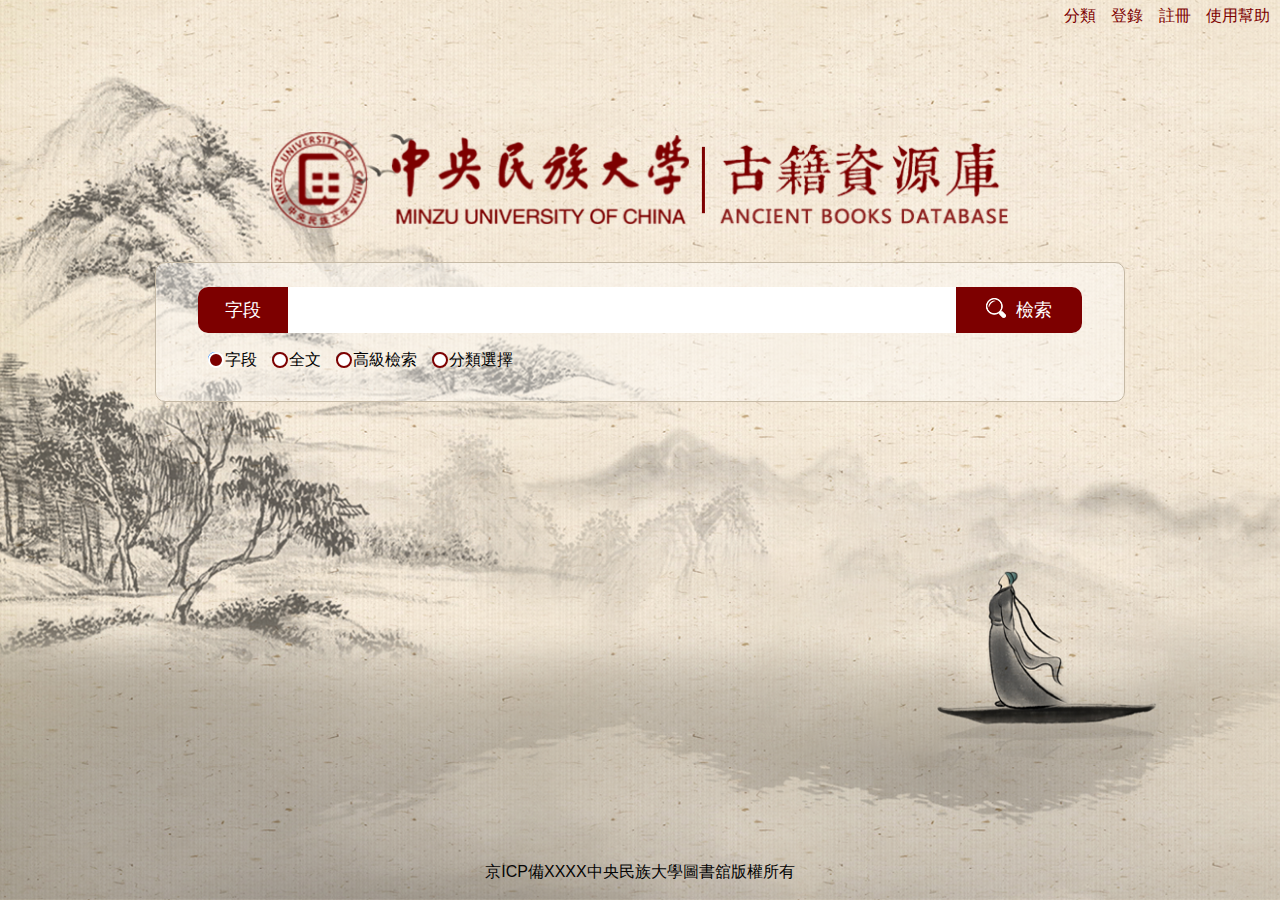
<file: page/index/index.html>
<!DOCTYPE html>
<html lang="en">
<head>
    <meta charset="UTF-8">
    <title>中央名族大学古籍资源库</title>
    <link rel="stylesheet" href="../../common/css/reset.css">
    <link rel="stylesheet" href="./css/indexStyle.css">
</head>
<body>   
    <div class="outer_container">
        <div class="nav_container">
            <div class="nav">
                <a href="#">分類 </a>
                <a href="#">登錄 </a>
                <a href="#">註冊 </a>
                <a href="#">使用幫助 </a>
            </div>
        </div>
        <div class="logo_container"> 
            <img src="../../images/index_img/logo.png" alt="">
        </div>
        <div class="search_container">
            <div class="search_container_sub">
                <div class="search_frame">
                    <ul>
                        <li class="search_frame_val">字段</li>
                        <li><input type="text"></li>
                        <li><img src="../../images/index_img/ser.png"/>&nbsp;&nbsp;檢索</li>
                    </ul>
                </div>
                <div class="search_radio">
                    <form action="" method="get" class="search_radio_getVal">  
                        <label><input name="Fruit" type="radio" value="字段" checked/> 字段 </label> 
                        <label><input name="Fruit" type="radio" value="全文" /> 全文 </label> 
                        <label><input name="Fruit" type="radio" value="高級檢索" /> 高級檢索 </label> 
                        <label><input name="Fruit" type="radio" value="分類選擇" /> 分類選擇 </label>   
                    </form> 
                </div>
            </div>
        </div>
        <div class="footer_container">
            京ICP備XXXX中央民族大學圖書舘版權所有
        </div>
    </div>
    <script src="../js/jquery-3.3.1.min.js"></script>
    <script src="./js/animation.js"></script>
</body>
</html>
</file>
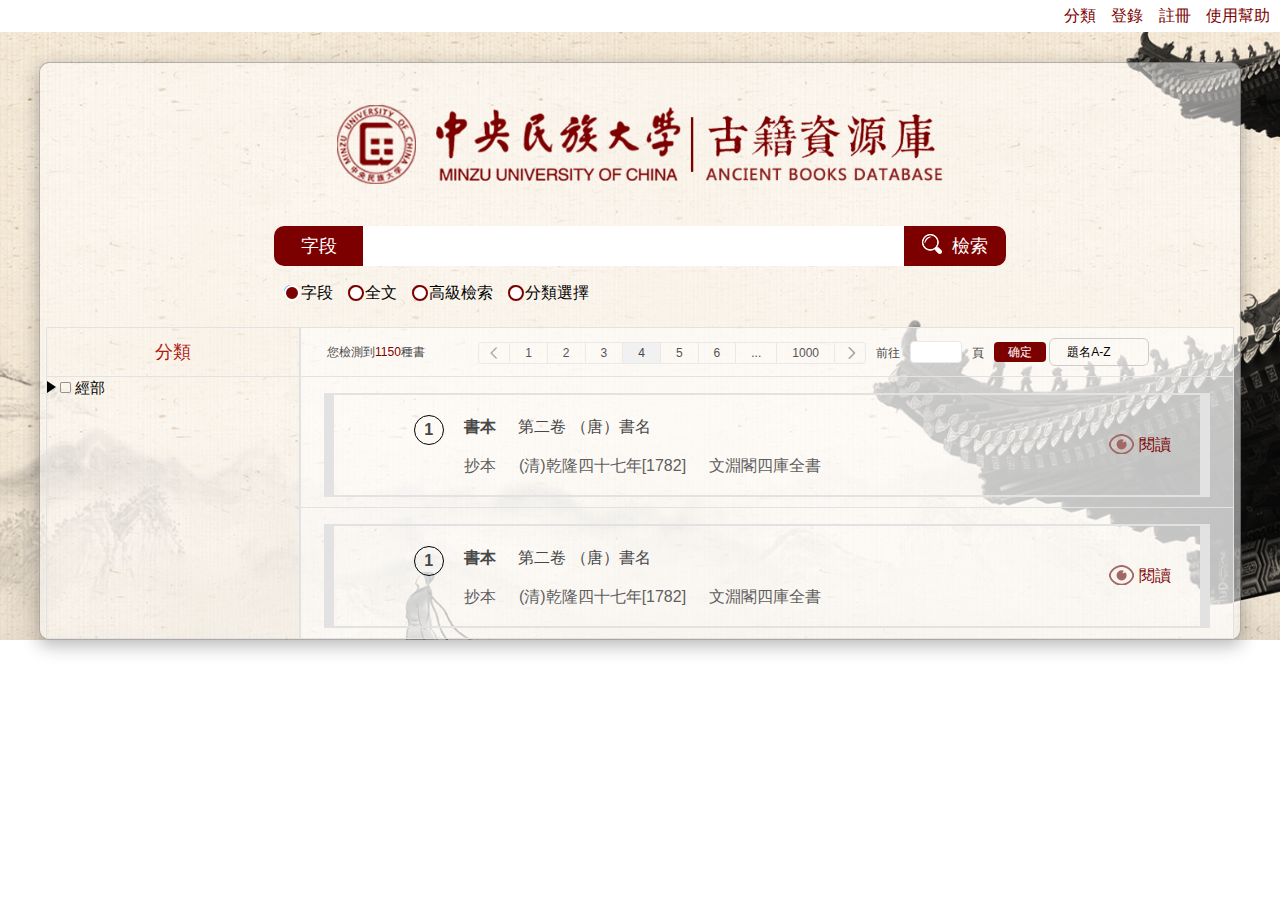
<file: page/search/index.html>
<!DOCTYPE html>
<html lang="en">
<head>
    <meta charset="UTF-8">
    <title>高级检索</title>
    <link rel="stylesheet" href="../../common/css/reset.css">
    <link rel="stylesheet" href="./indexStyle.css">
    <link rel="stylesheet" href="../../common/css/pagination.css"> 
</head>
<body>   
    <div class="outer_container"> 
            <div class="nav_container">
                    <div class="nav">
                        <a href="#">分類 </a>
                        <a href="#">登錄 </a>
                        <a href="#">註冊 </a>
                        <a href="#">使用幫助 </a>
                    </div>
            </div>
            <div class="outer_container_content">
                    <div class="logo_container"> 
                            <img src="../../images/index_img/logo.png" alt="">
                    </div>
                    <div class="search_container_sub">
                        <div class="search_frame">
                            <ul>
                                <li class="search_frame_val">字段</li>
                                <li><input type="text"></li>
                                <li><img src="../../images/index_img/ser.png"/>&nbsp;&nbsp;檢索</li>
                            </ul>
                        </div>
                        <div class="search_radio">
                            <form action="" method="get" class="search_radio_getVal">  
                                <label><input name="Fruit" type="radio" value="字段" checked/> 字段 </label> 
                                <label><input name="Fruit" type="radio" value="全文" /> 全文 </label> 
                                <label><input name="Fruit" type="radio" value="高級檢索" /> 高級檢索 </label> 
                                <label><input name="Fruit" type="radio" value="分類選擇" /> 分類選擇 </label>   
                            </form> 
                        </div>
                    </div>
                    <div class="main_container">
                        <div class="main_container_leftBox">
                            <div class="main_left_header">分類</div>
                            <div class="main_left_content">
                                <div class="classify_wrap">
                                    <ul class="classify_area">
                                        <li class="classify_option">
                                            <img src="../../images/search/sanjiao.png" alt="" class="state_img">
                                            <img src="../../images/search/weixuanzhong.png" class="no_pitch_on" alt="">
                                            <span>經部</span>
                                            <ul>
                                                <li>叢編</li>
                                                <li>易類</li>
                                                <li>書類</li>
                                                <li>詩類</li>
                                                <li>周禮類</li>
                                                <li>儀禮類</li>
                                                <li>禮記類</li>
                                                <li>三禮總義類</li>
                                                <li>雜禮書類</li>
                                                <li>春秋類</li>
                                                <li class="classify_option">
                                                    <img src="../../images/search/sanjiao.png" alt="" class="state_img">
                                                    <span>四書類</span>
                                                    <ul>
                                                        <li><span>叢編</span></li>
                                                        <li><span>雜禮書類</span></li>
                                                    </ul>
                                                </li>
                                                <li><span>孝經類</span></li>
                                                <li><span>五經總義類</span></li>
                                                <li class="classify_option">
                                                    <img src="../../images/search/sanjiao.png" alt="" class="state_img">
                                                    <span>小學類</span>
                                                    <ul>
                                                        <li><span>叢編</span></li>
                                                        <li><span>雜禮書類</span></li>
                                                    </ul>
                                                </li>
                                                <li><span>識緯類</span></li>
                                            </ul>
                                        </li>
                                    </ul>
                                </div>
                            </div>
                        </div>
                        <div class="main_container_rightBox">
                            <div class="main_right_header">
                                <span class="main_header_spanSty">您檢測到<b>1150</b>種書</span>	
                                <div class="ht-page"></div>
                                <select name="" id="">
                                    <option>題名A-Z</option>
                                    <option>著者A-z</option> 
                                </select>
                            </div>
                            <div class="main_branchesPage"></div>
                            <div class="main_right_content">
                                <div class="main_needContent">
                                    <p>1</p>
                                    <dl>
                                        <dt>
                                            <b>書本</b>
                                            <span>第二卷</span>
                                            <span>（唐）書名</span>  
                                        </dt>
                                        <dd>
                                            <span>抄本</span>
                                            <span>(清)乾隆四十七年[1782]</span>
                                            <span>文淵閣四庫全書</span>
                                        </dd>
                                    </dl>
                                    <div class="main_content_readBut">
                                        <img src="../../images/search/yuedu.png" alt="">
                                        閱讀
                                    </div>
                                </div>
                            </div>
                            <div class="main_right_content">
                                <div class="main_needContent">
                                    <p>1</p>
                                    <dl>
                                        <dt>
                                            <b>書本</b>
                                            <span>第二卷</span>
                                            <span>（唐）書名</span>  
                                        </dt>
                                        <dd>
                                            <span>抄本</span>
                                            <span>(清)乾隆四十七年[1782]</span>
                                            <span>文淵閣四庫全書</span>
                                        </dd>
                                    </dl>
                                    <div class="main_content_readBut">
                                        <img src="../../images/search/yuedu.png" alt="">
                                        閱讀
                                    </div>
                                </div>
                            </div>
                          
                        </div>
                    </div>
            </div>
    </div>
    <script src="../js/jquery-3.3.1.min.js"></script>
    <script src="../../common/js/pagination.js"></script>
    <script src="./index.js"></script>
</body>
</html>
</file>
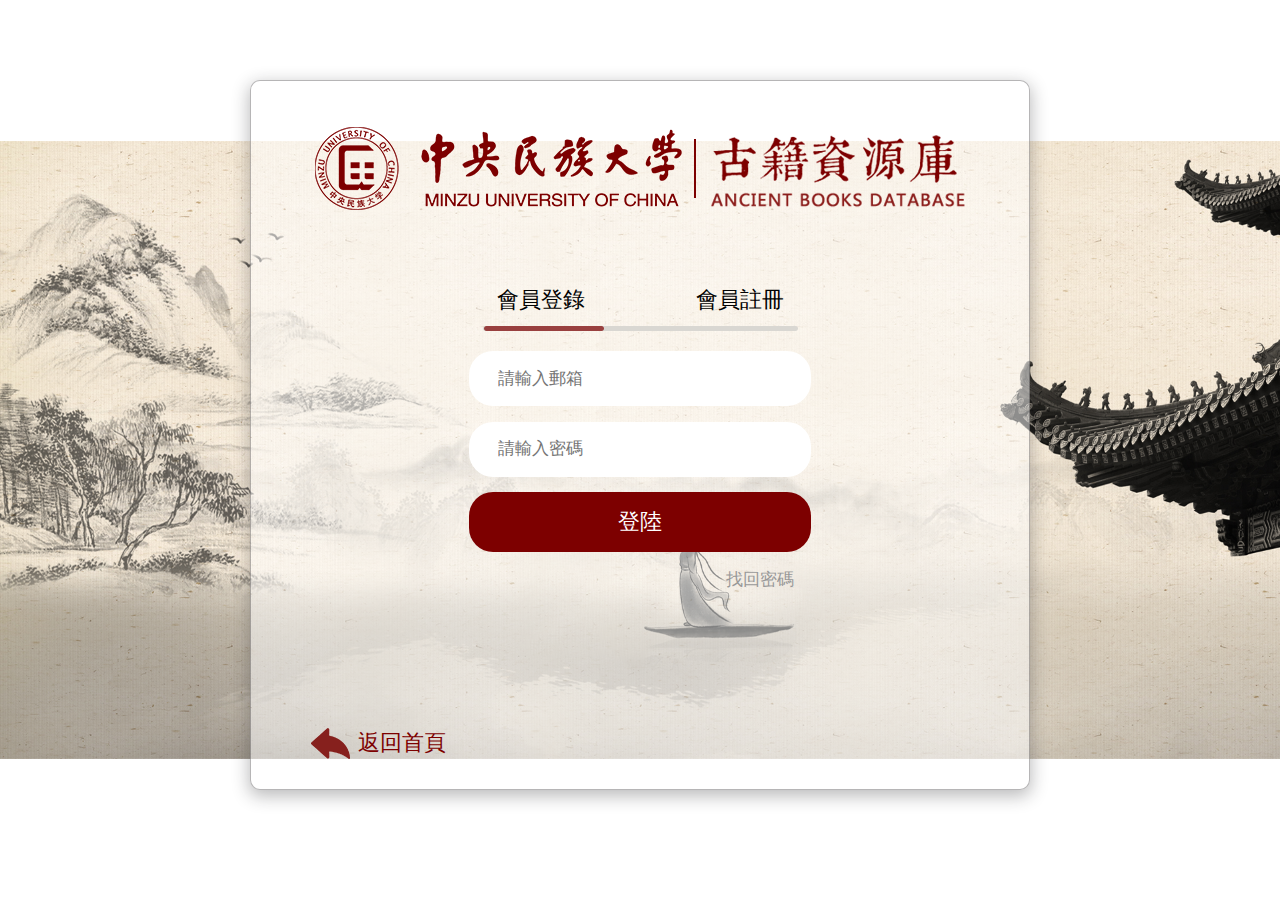
<file: page/register/registerPage.html>
<!DOCTYPE html>
<html lang="en">
<head>
    <meta charset="UTF-8">
    <title>登陆页面</title>
    <link rel="stylesheet" href="css/registerStyle.css">
</head>
<body>
    <div class="wrapper">
        <div class="register_box">
            <div class="login">
                <img src="../../images/Login&Register/logo.png" alt="">
            </div>
            <div class="login_con_box">
                <div class="login_option">
                    <div class="login_way">
                        <div class="login_way_left">會員登錄</div>
                        <div class="login_way_right">會員註冊</div>
                    </div>
                    <div class="pitch_on_style">
                        <img src="../../images/Login&Register/default_icon.png" alt="">
                        <img src="../../images/Login&Register/pitch_on_icon.png" class="pitch_on_left" alt="">
                        <img src="../../images/Login&Register/pitch_on_icon.png" class="pitch_on_right" alt="">
                    </div>
                </div>
            </div>

            <!--会员登录-->
            <div class="login_import_area">
                <input type="text" placeholder="請輸入郵箱">
                <input type="text" placeholder="請輸入密碼">
                <button>登陸</button>
                <p class="find_password">找回密碼</p>
            </div>

            <!--会员注册-->
            <div class="register_import_area_wrap">
                <div class="register_import_area">
                    <input type="text" placeholder="用戶名（郵箱）" class="register_import_input">
                    <input type="text" placeholder="請輸入密碼" class="register_import_input">
                    <input type="text" placeholder="請確認密碼" class="register_import_input">
                    <div class="auth_code_area">
                        <input type="text" placeholder="驗證碼" class="input_auth_code">
                        <input type="text" class="auth_code">
                    </div>
                    <button>登陸</button>
                </div>
            </div>


            <div class="back_home_page">
                <img src="../../images/Login&Register/back_icon.png" alt="">
                <span>返回首頁</span>
            </div>
        </div>
    </div>
</body>
<script type="text/javascript" src="../js/jquery-3.3.1.min.js"></script>
<script type="text/javascript" src="js/register.js"></script>

</html>
</file>
<file: page/index/css/indexStyle.css>
html{
    height: 100%;
}
body{
    height: 100%;
}
.outer_container{
    width: 100%;
    height: 100%;
    min-width: 970px;
    background: blanchedalmond;
    background-image: url(../../../images/index_img/back_index.png);
    background-size:cover; 
}

.nav_container{
    height: 32px; 
    position: relative; 
}
.nav_container .nav{
    height: 100%;
    text-align: right;
    width:900px; 
    position: absolute;
    right: 10px;
}
.nav_container .nav a{
    display: inline-block;
    height: 100%; 
    line-height: 32px;
    margin-left: 12px; 
    font-size: 16px;
    color: #7d0000;
}
.logo_container{
    height: 96px;
    text-align: center;
    padding-top: 100px;
    padding-bottom: 18px;
}
.logo_container img{
    height: 100%;
}
.search_container{
    width: 968px;
    height: 138px;
    background: rgba(255,255,255,0.4);
    border-radius: 10px;
    margin:16px auto;
    border: 1px #c6baa6 solid;
}
.search_container_sub{
    width: 884px;
    padding: 24px; 
    margin: auto;
}
.search_frame{
    height: 46px;
    border-radius: 10px;
    overflow: hidden;
}
.search_frame ul{
    height: 100%;
    width: 100%;
    display: flex;
    justify-content: space-between;
    background: #ffffff;
} 
.search_frame ul li{
    height: 100%;
    line-height: 46px;
    font-size: 18px;
}
.search_frame ul li:nth-child(1){
    width: 90px;
    background: #7d0000;
    color: #ffffff;
    text-align: center;
}
.search_frame ul li:nth-child(2){
    width:668px;
    background: #c6baa6; 
}
.search_frame ul li:nth-child(2) input{
    width:100%;
    height: 100%;
    display: block;
    background: #ffffff; 
    border: none;
    outline: none;
    text-indent: 1em;
}
.search_frame ul li:nth-child(3){
    width: 126px;
    background: #7d0000;
    color: #ffffff;
    text-align: center;
    cursor: pointer;
}
.search_frame ul li:nth-child(3) img{
    vertical-align: -2px;
}
.search_radio{
    padding-top: 18px;
}
.search_radio label{
    padding-left: 10px; 
    font-size: 16px;
    color: #030303;
    cursor: pointer;
}
.search_radio label input{ 
    background: red;
}
 
.footer_container{
    position: absolute;
    bottom: 16px;
    font-size: 16px;
    color: #040404;
    width: 100%;
    text-align: center;
}

    /* appearance: none; */
    /* -webkit-appearance: none; */
label input[type="radio"] {
    outline: none;
    margin: 0;
    border: 2px solid #7d0000;
}

label input[type="radio"]:after {
    display: block;
    content: "";
    width: 12px;
    height: 12px;
    background:#ffffff;
    border-radius: 50%;
    border: 2px solid #7d0000;
}

label input[type="radio"]:checked:after {
    background: #7d0000;
    border: 2px solid #fff;
}
</file>
<file: page/search/indexStyle.css>
html{
    height: 100%;
}
body{
    height: 100%;
}
*{
    margin:0;
    padding:0;
    list-style: none;
}
.outer_container{
    width: 100%;
    /* height: auto; */
    /* min-height: 100%; */
    min-width: 1200px;
    background: #ffebcd;
    background-image: url(../../images/index_img/back_index.png);
    background-size:cover;
    background-repeat :no-repeat ; 
    background-position: right bottom ;
    background-attachment:fixed; 
}
.nav_container{
    height: 32px; 
    position: relative; 
    background: #ffffff;
    margin-bottom: 30px;
}
.nav_container .nav{
    height: 100%;
    text-align: right;
    width:900px; 
    position: absolute;
    right: 10px;
}
.nav_container .nav a{
    display: inline-block;
    height: 100%; 
    line-height: 32px;
    margin-left: 12px; 
    font-size: 16px;
    color: #7d0000;
}
.outer_container_content{
	width: 1200px;
	/* height: 1053px; */
	box-shadow: 0px 5px 17.1px 0.9px 
		rgba(28, 26, 29, 0.3);
	border: solid 1px rgba(28, 26, 29, 0.32); 
    background: rgba(255,255,255,0.5);
    margin: auto;
    border-radius: 10px;
    overflow: hidden;
}
.logo_container{
    height: 79px;
    text-align: center;
    padding-top: 42px;
    padding-bottom: 18px;
}
.logo_container img{
    height: 100%;
}
.search_container_sub{
    width: 732px;
    padding: 24px; 
    margin: auto;
}
.search_frame{
    height: 40px;
    border-radius: 10px;
    overflow: hidden;
}
.search_frame ul{
    height: 100%;
    width: 100%;
    display: flex;
    justify-content: space-between;
    background: #ffffff;
} 
.search_frame ul li{
    height: 100%;
    line-height: 40px;
    font-size: 18px;
}
.search_frame ul li:nth-child(1){
    width: 110px;
    background: #7d0000;
    color: #ffffff;
    text-align: center;
}
.search_frame ul li:nth-child(2){
    width:668px;
    background: #c6baa6; 
}
.search_frame ul li:nth-child(2) input{
    width:100%;
    height: 100%;
    display: block;
    background: #ffffff; 
    border: none;
    outline: none;
    text-indent: 1em;
}
.search_frame ul li:nth-child(3){
    width: 126px;
    background: #7d0000;
    color: #ffffff;
    text-align: center;
    cursor: pointer;
}
.search_frame ul li:nth-child(3) img{
    vertical-align: -2px;
}
.search_radio{
    padding-top: 18px;
}
.search_radio label{
    padding-left: 10px; 
    font-size: 16px;
    color: #030303;
    cursor: pointer;
}
.search_radio label input{ 
    background: red;
}
.search_radio label input[type="radio"] {
    outline: none;
    margin: 0;
    border: 2px solid #7d0000;
}

.search_radio label input[type="radio"]:after {
    display: block;
    content: "";
    width: 12px;
    height: 12px;
    background:#ffffff;
    border-radius: 50%;
    border: 2px solid #7d0000;
}

.search_radio label input[type="radio"]:checked:after {
    background: #7d0000;
    border: 2px solid #fff;
} 
.main_container{
    width: 99%;
    margin: auto;
    display: flex;
    justify-content: space-between;
}
.main_container_leftBox{
    width: 254px; 
    box-sizing: border-box;
    border: 1px #e2e2e2 solid;
    /* background: rgba(255,255,255,0.2) */
}
.main_container_rightBox{
    width: 100%;
    box-sizing: border-box;
    background:rgba(255,255,255,0.5);
    border: 1px #e2e2e2 solid;
}
.main_left_header,.main_right_header{
    height: 48px;
    line-height: 48px;
}
.main_left_header{
    text-align: center;
    font-size: 18px;
    color:#ae1a10;
}
.main_left_content{
    border-top:1px #e2e2e2 solid; 
}
.main_right_content{
    border-top:1px #e2e2e2 solid; 
}
.main_header_spanSty{
    padding-left: 26px;
}
.main_header_spanSty b{
    color: #7d0000;
    font-weight: normal;
}
.main_right_header select {
    background: transparent;
    width: 100px;
    padding: 5px;
    padding-right: 20px;
    font-size: 12px;
    border: 1px solid #ccc;
    height: 28px;
    border-radius: 6px;
    text-indent: 1em;
    outline: 0; 
    appearance:none;
    -moz-appearance:none;
    -webkit-appearance:none; 
    background: url("http://ourjs.github.io/static/2015/arrow.png") no-repeat scroll right center transparent;
 }
 .main_needContent{
     border-top: 2px solid #e2e2e2;
     border-left: 10px solid #e2e2e2;
     border-bottom: 2px solid #e2e2e2;
     border-right: 10px solid #e2e2e2;
     height: 80px;
     padding-top: 20px;
     width: 93%;
     margin: auto;
     margin-top: 16px;
     display: flex; 
     margin-bottom: 10px;
 }
 .main_needContent>p{
     width: 28px;
     height: 28px; line-height: 28px;
     font-size: 16px;
     text-align: center;
     margin-left:80px;
     font-weight: 800;
     border:1px solid #000000;
     border-radius: 50%; 
 }
 .main_needContent dl{
     padding-left:20px;
     font-size: 16px;
 }
 .main_needContent dl dt{
    font-size: 16px;
    padding-bottom: 18px;
 }
 .main_needContent dl dt b{
    padding-right: 18px;
 }
 .main_needContent dl dd span{
    font-size: 16px;
    color: #5f5e5e;
    padding-right: 20px;
 }
 .main_content_readBut{
     height: 100%;
     width: 38%;
     text-align: right; 
     line-height: 60px;
     font-size: 16px;
     color: #7d0000;
 }
 .main_content_readBut img{
     vertical-align: -4px;
 }
.classify_wrap{
    width: 300px;
    margin: 0 auto;
}
.classify_area{
    list-style: none;
    color: #626160;
    font-size: 15px;
}
.classify_option{
    font-size: 15px;
    color: #020202;
    cursor: pointer;
}
.classify_option ul{
    display: none;
    padding-left:20px;
}
.tree-show>ul{
    display: block;
}
</file>
<file: common/css/pagination.css>
.ht-page { 
    padding-left: 50px;
    text-align: center;
    display: inline-block;
}

.ht-page span {
	vertical-align: middle
}

.ht-page a {
	text-decoration: none;
	color: #555;
	outline: 0
}

.ht-page .pagebtn {
	width: 52px;
	height:20px;
	background: #7d0000;
	border: 0;
	border-radius: 4px;
	color: #fff;
	font-size: 12px;
	cursor: pointer
}

.ht-page .pagebtn:hover {
	background: #7d0000;
}

.ht-page .previous {
	display: inline-block;
	height: 20px;
	line-height: 20px;
	border: 1px solid #e9e9e9;
	border-bottom-left-radius: 4px;
	border-top-left-radius: 4px;
    background: url(../../images/search/left_arrows2.png) no-repeat center;
    background-size: 12px 12px;
}

.ht-page .previous.disable {
	display: inline-block;
	padding: 0 15px;
	background: url(../../images/search/left_arrows2.png) no-repeat center;
	cursor: default;
    background-size: 12px 12px;
}

.ht-page .previous.disable:hover {
	background: url(../../images/search/left_arrows1.png) no-repeat center;
    background-size: 12px 12px;
}

.ht-page .previous:hover {
	background: url(../../images/search/left_arrows1.png) no-repeat center;
    background-size: 12px 12px;
}

.ht-page .previous a {
	display: inline-block;
	height:20px;
	line-height: 20px;
	padding: 0 15px
}

.ht-page .next {
	display: inline-block;
	height: 20px;
	line-height: 20px;
	border: 1px solid #e9e9e9;
	border-left: 0;
	border-bottom-right-radius: 4px;
	border-top-right-radius: 4px;
    background: url(../../images/search/right_arrows2.png) no-repeat center;
    background-size:12px 12px;
}

.ht-page .next:hover {
	background: url(../../images/search/right_arrows1.png) no-repeat center;
    background-size:12px 12px;
}

.ht-page .next.disable {
	display: inline-block;
	padding: 0 15px;
	cursor: default;
	background: url(../../images/search/right_arrows2.png) no-repeat center;
    background-size:12px 12px;
}

.ht-page .next.disable:hover {
	background: url(../../images/search/right_arrows2.png) no-repeat center;
    background-size:12px 12px;
}

.ht-page .next a {
	display: inline-block;
	height: 20px;
	line-height: 20px;
	padding: 0 15px
}

.ht-page .num {
	display: inline-block;
	height: 20px;
	line-height: 20px;
	border: 1px solid #e9e9e9;
	border-left: 0
}

.ht-page .num.current {
	padding: 0 15px;
	background: #f1f1f1
}

.ht-page .num a {
	display: inline-block;
	height: 20px;
	line-height: 20px;
	padding: 0 15px
}

.ht-page .num a:hover {
	color: #555;
	background: #f1f1f1
}

.ht-page .dots {
	display: inline-block;
	height: 20px;
	line-height: 20px;
	border: 1px solid #e9e9e9;
	border-left: 0;
	padding: 0 15px
}

.ht-page .total {
	margin-left: 20px;
	margin-right: 10px
}

.ht-page .total.total_page {
	margin-left: 5px;
	margin-right: 5px
}

.ht-page .page_jump {
	margin: 0 10px
}

.ht-page .pageInput {
	width: 50px;
	height:20px;
	border: 1px solid #e9e9e9;
    outline: #7d0000;
	border-radius: 4px;
	text-align: center
}

.ht-page .pageInput:focus {
	border: 1px solid #7d0000
}

@media screen and (max-width:799px) {
	.ht-page {
		padding: 10px 0
	}

	.ht-page .dots,.ht-page .num,.ht-page .total {
		display: none
	}

	.ht-page .num.current {
		display: inline-block;
		padding: 0 10px
	}

	.ht-page .total.total_page {
		display: inline-block
	}

	.ht-page .pageInput,.ht-page .pagebtn {
		width: 40px
	}

	.ht-page .pagebtn {
		display: none
	}

	.ht-page .page_jump {
		margin: 0 5px
	}
}
</file>
<file: page/register/css/registerStyle.css>
*{
    margin: 0;
    padding: 0;
}
html{
    height: 100%;
}
body{
    height: 100%;
}
.wrapper{
    width: 100%;
    height: 100%;
    background: url("../../../images/index_img/back_index.png") center center no-repeat;
    background-size:contain;
    padding-top: 80px;
    box-sizing: border-box;
}
.register_box{
    width: 778px;
    height: 708px;
    background-color: rgba(255,255,255,0.5);
    box-shadow: 0 5px 17.1px 0.9px
    rgba(28, 26, 29, 0.3);
    border-radius: 10px;
    border: solid 1px rgba(28, 26, 29, 0.32);
    margin: 0 auto;
    position: relative;
}
.login{
    width: 650px;
    height: 84px;
    margin: 0 auto;
    margin-top: 46px;
}
.login_con_box{
    width: 343px;
    margin: 0 auto;
    margin-top: 78px;
    display: flex;
    flex-direction: column;
}
.login_option{
    width: 100%;
    display: flex;
    flex-direction:column;
}
.login_way{
    width: 100%;
    height: 22px;
    font-size: 22px;
    color: #020202;
    line-height: 22px;
    display: flex;
    flex-direction: row;
    justify-content: space-between;
    padding: 0 28px;
    box-sizing: border-box;
}
.pitch_on_style{
    display: flex;
    flex-direction: row;
    justify-content: center;
    margin-top: 15px;
    position: relative;
    /*background-color: pink;*/
}
.pitch_on_left{
    position: absolute;
    top: 0;
    left: 15px;
}
.pitch_on_right{
    position: absolute;
    top: 0;
    right: 15px;
    display: none;
}
.login_way_left,
.login_way_right{
    cursor: pointer;
}

/*会员登陆*/
.login_import_area{
    width: 343px;
    height: 240px;
    display: flex;
    flex-direction: column;
    justify-content: space-between;
    margin: 0 auto;
    margin-top: 20px;
}
.login_import_area input,
.register_import_input {
    width: 342px;
    height: 55px;
    background-color: #ffffff;
    border-radius: 24px;
    font-size: 17px;
    color: #989898;
    border: 0;
    outline: none;
    padding-left: 29px;
    box-sizing: border-box;
}
.login_import_area button,
.register_import_area button
{
    width: 342px;
    height: 60px;
    background-color: #7d0000;
    border-radius: 24px;
    font-size: 22px;
    color: #fff;
    border: 0;
    outline: none;
    cursor: pointer;
}
/*会员注册*/
.register_import_area{
    width: 343px;
    height: 350px;
    display: flex;
    flex-direction: column;
    justify-content: space-between;
    margin: 0 auto;
    margin-top: 20px;
}
.register_import_area_wrap{
    display: none;
}
.auth_code_area{
    width: 343px;
    display: flex;
    flex-direction: row;
    justify-content: space-between;
}
.input_auth_code{
    width: 187px;
    height: 60px;
    background-color: #ffffff;
    border-radius: 24px;
    font-size: 17px;
    color: #989898;
    border: 0;
    outline: none;
    padding-left: 29px;
    box-sizing: border-box;
}
.auth_code{
    width: 147px;
    height: 60px;
    background-color: #ffffff;
    border-radius: 24px;
    font-size: 17px;
    color: #989898;
    border: 0;
    outline: none;
    padding-left: 29px;
    box-sizing: border-box;
}

.find_password{
    width: 100%;
    text-align: right;
    font-size: 17px;
    color: #989898;
    display: inline-block;
    padding-right: 18px;
    box-sizing: border-box;
    cursor: pointer;
}
.back_home_page{
    width: 135px;
    display: flex;
    flex-direction: row;
    justify-content: space-between;
    font-size: 22px;
    color: #7d0000;
    position: absolute;
    bottom: 30px;
    left: 60px;
    cursor: pointer;
}
</file>
